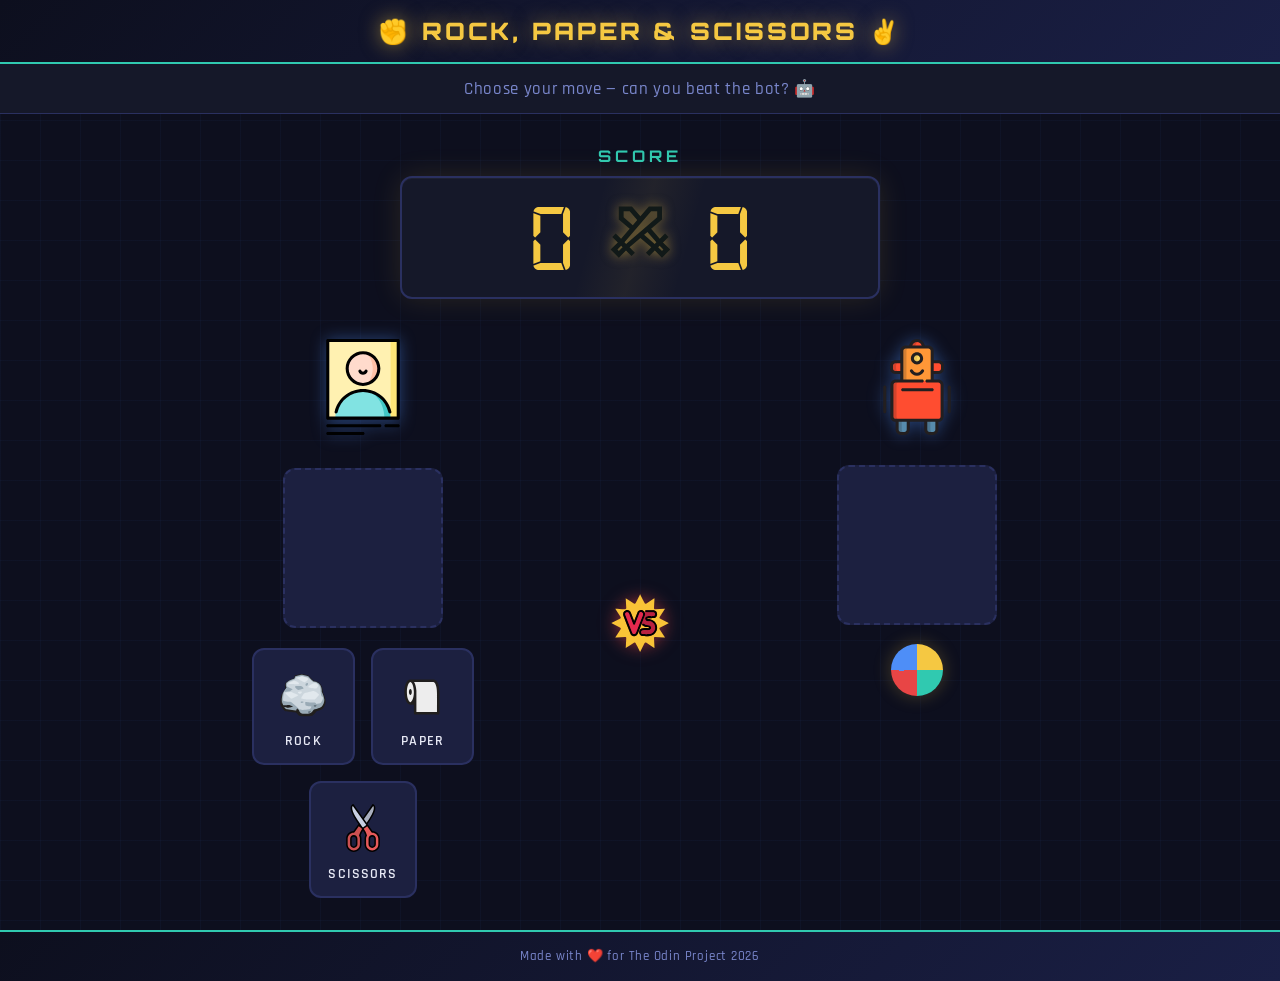
<file: index.html>
<!DOCTYPE html>
<html lang="en">

<head>
    <meta charset="UTF-8">
    <meta name="viewport" content="width=device-width, initial-scale=1.0">
    <meta name="description" content="Rock, Paper and Scissors – play against a bot in this classic hand game!">

    <!-- Google Fonts preconnect -->
    <link rel="preconnect" href="https://fonts.googleapis.com">
    <link rel="preconnect" href="https://fonts.gstatic.com" crossorigin>

    <link rel="stylesheet" href="static/css/style.css">
    <link rel="stylesheet" href="static/css/loader.css">
    <title>Rock, Paper &amp; Scissors</title>
</head>

<body>
    <!-- ===== HEADER ===== -->
    <header class="header">
        ✊ Rock, Paper &amp; Scissors ✌️
    </header>

    <!-- ===== INSTRUCTIONS ===== -->
    <div class="instructions">
        <p>Choose your move — can you beat the bot? 🤖</p>
    </div>

    <!-- ===== MAIN CONTENT ===== -->
    <main class="main-content">

        <!-- Score -->
        <section class="container-score" aria-label="Scoreboard">
            <h2>Score</h2>
            <div class="scoreboard">
                <div id="humanScore" class="score" aria-label="Your score">0</div>
                <div id="swordsIcon" aria-hidden="true"></div>
                <div id="computerScore" class="score" aria-label="Bot score">0</div>
            </div>
        </section>

        <!-- Players -->
        <section class="container-players" aria-label="Game area">

            <!-- Human side -->
            <div class="left-player">
                <div id="userIcon" aria-hidden="true"></div>
                <div id="userChoicePlaceholder" class="usersPlaceholder" aria-label="Your choice"></div>
                <div class="buttons" role="group" aria-label="Choose your move">
                    <button id="rock">
                        <div id="rockIcon" class="btn-image" aria-hidden="true"></div>
                        <span>Rock</span>
                    </button>
                    <button id="paper">
                        <div id="paperIcon" class="btn-image" aria-hidden="true"></div>
                        <span>Paper</span>
                    </button>
                    <button id="scissors">
                        <div id="scissorsIcon" class="btn-image" aria-hidden="true"></div>
                        <span>Scissors</span>
                    </button>
                </div>
            </div>

            <!-- VS icon -->
            <div id="versusIcon" aria-hidden="true"></div>

            <!-- Bot side -->
            <div class="right-player">
                <div>
                    <div id="robotIcon" aria-hidden="true"></div>
                    <div id="robotChoicePlaceholder" class="usersPlaceholder" aria-label="Bot's choice"></div>
                </div>
                <div>
                    <div id="loader" class="loader" aria-label="Bot is thinking…"></div>
                </div>
            </div>

        </section>

        <!-- Toast notification -->
        <div id="myAlert" class="alert-message" role="status" aria-live="polite"></div>

    </main>

    <!-- ===== FOOTER ===== -->
    <footer class="footer">
        <p>Made with ❤️ for The Odin Project 2026</p>
    </footer>

    <script type="module" src="static/js/script.js"></script>
    <script src="static/js/gameLogic.js"></script>
    <script>
        let humanScore = computerScore = 0;
    </script>
</body>

</html>
</file>
<file: static/css/style.css>
/* ============================================================
   ROCK PAPER SCISSORS – style.css
   Redesign: arcade/game palette with full responsiveness
   ============================================================ */

/* ---------- Google Font ---------- */
@import url('https://fonts.googleapis.com/css2?family=Rajdhani:wght@400;500;600;700&family=Orbitron:wght@700;900&display=swap');

/* ---------- CSS Custom Properties ---------- */
:root {
    /* Palette */
    --bg-dark:       #0d0f1e;
    --bg-panel:      #151829;
    --bg-card:       #1c2040;
    --accent-gold:   #f5c842;
    --accent-teal:   #30c9b0;
    --accent-red:    #e84545;
    --accent-blue:   #4e8ef7;
    --text-primary:  #e8eaf6;
    --text-muted:    #7986cb;
    --border:        #2a3060;
    --btn-hover:     #f5c842;

    /* Typography */
    --font-body:    'Rajdhani', sans-serif;
    --font-display: 'Orbitron', sans-serif;

    /* Sizing */
    --header-h:     4rem;
    --radius-sm:    6px;
    --radius-md:    12px;
    --radius-lg:    20px;
    --transition:   0.25s ease;
}

/* ---------- Reset ---------- */
*, *::before, *::after {
    box-sizing: border-box;
    margin: 0;
    padding: 0;
}

/* ---------- Digital font (scoreboard) ---------- */
@font-face {
    font-family: 'digital-clock-font';
    src: url('../../assets/digital-font/digital-7.ttf') format('truetype');
}

/* ============================================================
   BASE
   ============================================================ */
html {
    font-size: 16px;
}

body {
    font-family: var(--font-body);
    background-color: var(--bg-dark);
    color: var(--text-primary);
    min-height: 100vh;
    display: flex;
    flex-direction: column;

    /* subtle grid texture */
    background-image:
        linear-gradient(rgba(78, 142, 247, 0.04) 1px, transparent 1px),
        linear-gradient(90deg, rgba(78, 142, 247, 0.04) 1px, transparent 1px);
    background-size: 40px 40px;
}

/* ============================================================
   HEADER & FOOTER
   ============================================================ */
.header {
    height: var(--header-h);
    display: flex;
    align-items: center;
    justify-content: center;
    background: linear-gradient(135deg, #0d0f1e 0%, #1a1f45 100%);
    border-bottom: 2px solid var(--accent-teal);
    font-family: var(--font-display);
    font-size: clamp(1rem, 3vw, 1.5rem);
    font-weight: 900;
    letter-spacing: 0.12em;
    text-transform: uppercase;
    color: var(--accent-gold);
    text-shadow: 0 0 20px rgba(245, 200, 66, 0.5);
    padding: 0 1.5rem;
    text-align: center;
}

.footer {
    padding: 1rem 1.5rem;
    background: linear-gradient(135deg, #0d0f1e 0%, #1a1f45 100%);
    border-top: 2px solid var(--accent-teal);
    text-align: center;
    font-size: 0.82rem;
    font-weight: 500;
    letter-spacing: 0.06em;
    color: var(--text-muted);
}

/* ============================================================
   INSTRUCTIONS
   ============================================================ */
.instructions {
    text-align: center;
    padding: 0.85rem 1rem;
    font-size: clamp(0.9rem, 2vw, 1.05rem);
    font-weight: 500;
    color: var(--text-muted);
    letter-spacing: 0.04em;
    background: var(--bg-panel);
    border-bottom: 1px solid var(--border);
}

/* ============================================================
   MAIN CONTENT
   ============================================================ */
.main-content {
    flex: 1;
    padding: 2rem 1rem;
    display: flex;
    flex-direction: column;
    align-items: center;
    gap: 2rem;
}

/* ============================================================
   SCOREBOARD
   ============================================================ */
.container-score {
    display: flex;
    flex-direction: column;
    align-items: center;
    gap: 0.6rem;
    width: 100%;
    max-width: 480px;
}

.container-score h2 {
    font-family: var(--font-display);
    font-size: clamp(0.85rem, 2.5vw, 1rem);
    font-weight: 700;
    letter-spacing: 0.25em;
    text-transform: uppercase;
    color: var(--accent-teal);
}

.scoreboard {
    display: flex;
    align-items: center;
    justify-content: center;
    gap: 1.25rem;
    font-family: 'digital-clock-font', monospace;
    font-size: clamp(3.5rem, 10vw, 6rem);
    color: var(--accent-gold);
    background: var(--bg-panel);
    border: 2px solid var(--border);
    border-radius: var(--radius-md);
    padding: 0.4rem 2rem 0.2rem;
    width: 100%;
    box-shadow:
        0 0 30px rgba(245, 200, 66, 0.12),
        inset 0 1px 0 rgba(255,255,255,0.04);
    position: relative;
    overflow: hidden;
}

/* glow sweep animation */
.scoreboard::before {
    content: '';
    position: absolute;
    inset: 0;
    background: linear-gradient(105deg, transparent 40%, rgba(245,200,66,0.06) 50%, transparent 60%);
    animation: sheen 3s infinite;
}

@keyframes sheen {
    0%   { transform: translateX(-100%); }
    100% { transform: translateX(200%); }
}

#swordsIcon svg {
    width: clamp(2.5rem, 6vw, 5rem);
    height: auto;
    filter: drop-shadow(0 0 6px rgba(245,200,66,0.5));
}

/* ============================================================
   PLAYERS AREA
   ============================================================ */
.container-players {
    display: flex;
    justify-content: center;
    align-items: flex-start;
    gap: 2rem;
    width: 100%;
    max-width: 900px;
}

.left-player,
.right-player {
    display: flex;
    flex-direction: column;
    align-items: center;
    gap: 1.2rem;
    flex: 1;
}

/* inner div inside right-player */
.right-player > div {
    display: flex;
    flex-direction: column;
    align-items: center;
    gap: 1rem;
}

/* avatar icons */
#userIcon svg,
#robotIcon svg {
    width: clamp(3.5rem, 8vw, 5.5rem);
    height: auto;
    filter: drop-shadow(0 0 8px rgba(78,142,247,0.4));
    transition: filter var(--transition);
}

/* versus icon */
#versusIcon {
    display: flex;
    align-items: center;
    justify-content: center;
    align-self: center;
    padding-top: 1rem;
}

#versusIcon svg {
    width: clamp(2.5rem, 5vw, 4rem);
    height: auto;
    filter: drop-shadow(0 0 8px rgba(232,69,69,0.6));
    animation: pulse-vs 2s infinite;
}

@keyframes pulse-vs {
    0%, 100% { transform: scale(1); }
    50%       { transform: scale(1.08); }
}

/* choice placeholders */
.usersPlaceholder {
    width:  clamp(5rem, 12vw, 9rem);
    height: clamp(5rem, 12vw, 9rem);
    border-radius: var(--radius-md);
    border: 2px dashed var(--border);
    background: var(--bg-card);
    display: flex;
    align-items: center;
    justify-content: center;
    transition: border-color var(--transition);
    overflow: hidden;
}

.usersPlaceholder svg {
    width: 80% !important;
    height: auto !important;
    margin: 0 !important;
}

/* ============================================================
   BUTTONS
   ============================================================ */
.buttons {
    display: flex;
    justify-content: center;
    gap: 0.75rem;
    flex-wrap: wrap;
    width: 100%;
}

.buttons button {
    display: flex;
    flex-direction: column;
    align-items: center;
    gap: 0.35rem;
    padding: 0.65rem 0.9rem;
    min-width: 80px;
    border: 2px solid var(--border);
    border-radius: var(--radius-md);
    background: var(--bg-card);
    color: var(--text-primary);
    font-family: var(--font-body);
    font-size: clamp(0.75rem, 2vw, 0.9rem);
    font-weight: 600;
    letter-spacing: 0.08em;
    text-transform: uppercase;
    cursor: pointer;
    transition: background var(--transition), border-color var(--transition),
                transform var(--transition), box-shadow var(--transition);
}

.buttons button:hover {
    background: linear-gradient(135deg, #1e2652, #2a3480);
    border-color: var(--accent-gold);
    color: var(--accent-gold);
    transform: translateY(-3px);
    box-shadow: 0 8px 24px rgba(245,200,66,0.2);
}

.buttons button:active {
    transform: translateY(0px);
}

.buttons button:disabled {
    opacity: 0.45;
    cursor: not-allowed;
    transform: none;
    box-shadow: none;
}

.btn-image {
    display: flex;
    align-items: center;
    justify-content: center;
}

.btn-image svg {
    width: clamp(2rem, 5vw, 3rem);
    height: auto;
    transition: filter var(--transition);
}

.buttons button:hover .btn-image svg {
    filter: drop-shadow(0 0 6px rgba(245,200,66,0.5));
}

/* ============================================================
   LOADER (spinner placeholder replaces inner style)
   ============================================================ */
#loader {
    visibility: visible;
}

/* ============================================================
   ALERT / TOAST
   ============================================================ */
.alert-message {
    position: fixed;
    top: 1.25rem;
    right: 1.25rem;
    min-width: 180px;
    max-width: 280px;
    padding: 0.85rem 1.2rem;
    border-radius: var(--radius-md);
    background: rgba(21,24,41,0.92);
    border-left: 4px solid var(--accent-gold);
    color: var(--text-primary);
    font-family: var(--font-body);
    font-size: clamp(0.9rem, 2.5vw, 1rem);
    font-weight: 600;
    letter-spacing: 0.05em;
    box-shadow: 0 8px 32px rgba(0,0,0,0.5);
    display: none;
    z-index: 9999;
    backdrop-filter: blur(8px);
    animation: slide-in 0.3s ease;
}

@keyframes slide-in {
    from { opacity: 0; transform: translateX(30px); }
    to   { opacity: 1; transform: translateX(0); }
}

/* ============================================================
   SVG GLOBAL DEFAULTS
   ============================================================ */
svg {
    width: clamp(6rem, 15vw, 18rem);
    height: auto;
    margin: 0.5rem;
}

/* ============================================================
   RESPONSIVE — TABLET  (601px – 900px)
   ============================================================ */
@media (min-width: 601px) and (max-width: 900px) {
    .container-players {
        gap: 1.25rem;
    }

    .buttons {
        gap: 0.5rem;
    }

    .buttons button {
        min-width: 70px;
    }
}

/* ============================================================
   RESPONSIVE — MOBILE  (≤ 600px)
   ============================================================ */
@media (max-width: 600px) {
    .header {
        font-size: clamp(0.8rem, 5vw, 1.1rem);
        letter-spacing: 0.08em;
        height: auto;
        padding: 0.9rem 1rem;
    }

    .main-content {
        padding: 1.25rem 0.75rem;
        gap: 1.25rem;
    }

    .container-players {
        flex-direction: column;
        align-items: center;
        gap: 1rem;
        width: 100%;
    }

    /* swap bot side so loader > avatar > choice on mobile */
    .right-player {
        flex-direction: column-reverse;
    }

    #versusIcon {
        padding-top: 0;
    }

    #versusIcon svg {
        width: 2.2rem;
    }

    .usersPlaceholder {
        width: 5rem;
        height: 5rem;
    }

    #userIcon svg,
    #robotIcon svg {
        width: 3.2rem;
    }

    .scoreboard {
        font-size: 3.5rem;
        padding: 0.3rem 1.25rem 0.1rem;
    }

    #swordsIcon svg {
        width: 2rem;
    }

    .buttons {
        gap: 0.5rem;
    }

    .buttons button {
        min-width: 68px;
        padding: 0.5rem 0.6rem;
    }

    .btn-image svg {
        width: 2rem;
    }

    .alert-message {
        right: 0.75rem;
        left: 0.75rem;
        max-width: none;
    }
}

/* ============================================================
   RESPONSIVE — LARGE SCREEN  (≥ 1200px)
   ============================================================ */
@media (min-width: 1200px) {
    .container-players {
        gap: 4rem;
    }

    .buttons {
        gap: 1rem;
    }

    .buttons button {
        min-width: 100px;
        padding: 0.8rem 1.1rem;
    }

    .usersPlaceholder {
        width: 10rem;
        height: 10rem;
    }

    #userIcon svg,
    #robotIcon svg {
        width: 6rem;
    }
}
</file>
<file: static/css/loader.css>
/* ============================================================
   LOADER — spinner for the bot "thinking" phase
   Colors aligned to the game arcade palette
   ============================================================ */

.loader {
    width: 52px;
    aspect-ratio: 1;
    display: grid;
    border-radius: 50%;
    background: conic-gradient(
        #f5c842 0   25%,   /* gold  */
        #30c9b0 25% 50%,   /* teal  */
        #e84545 50% 75%,   /* red   */
        #4e8ef7 75%        /* blue  */
    );
    animation: loader-spin 1.6s infinite linear;
    margin-bottom: 0.5rem;
    box-shadow: 0 0 18px rgba(245, 200, 66, 0.25);
}

.loader::before,
.loader::after {
    content: "";
    grid-area: 1 / 1;
    margin: 15%;
    border-radius: 50%;
    background: inherit;
    animation: inherit;
}

.loader::after {
    margin: 25%;
    animation-duration: 2.4s;
}

@keyframes loader-spin {
    100% { transform: rotate(1turn); }
}
</file>
